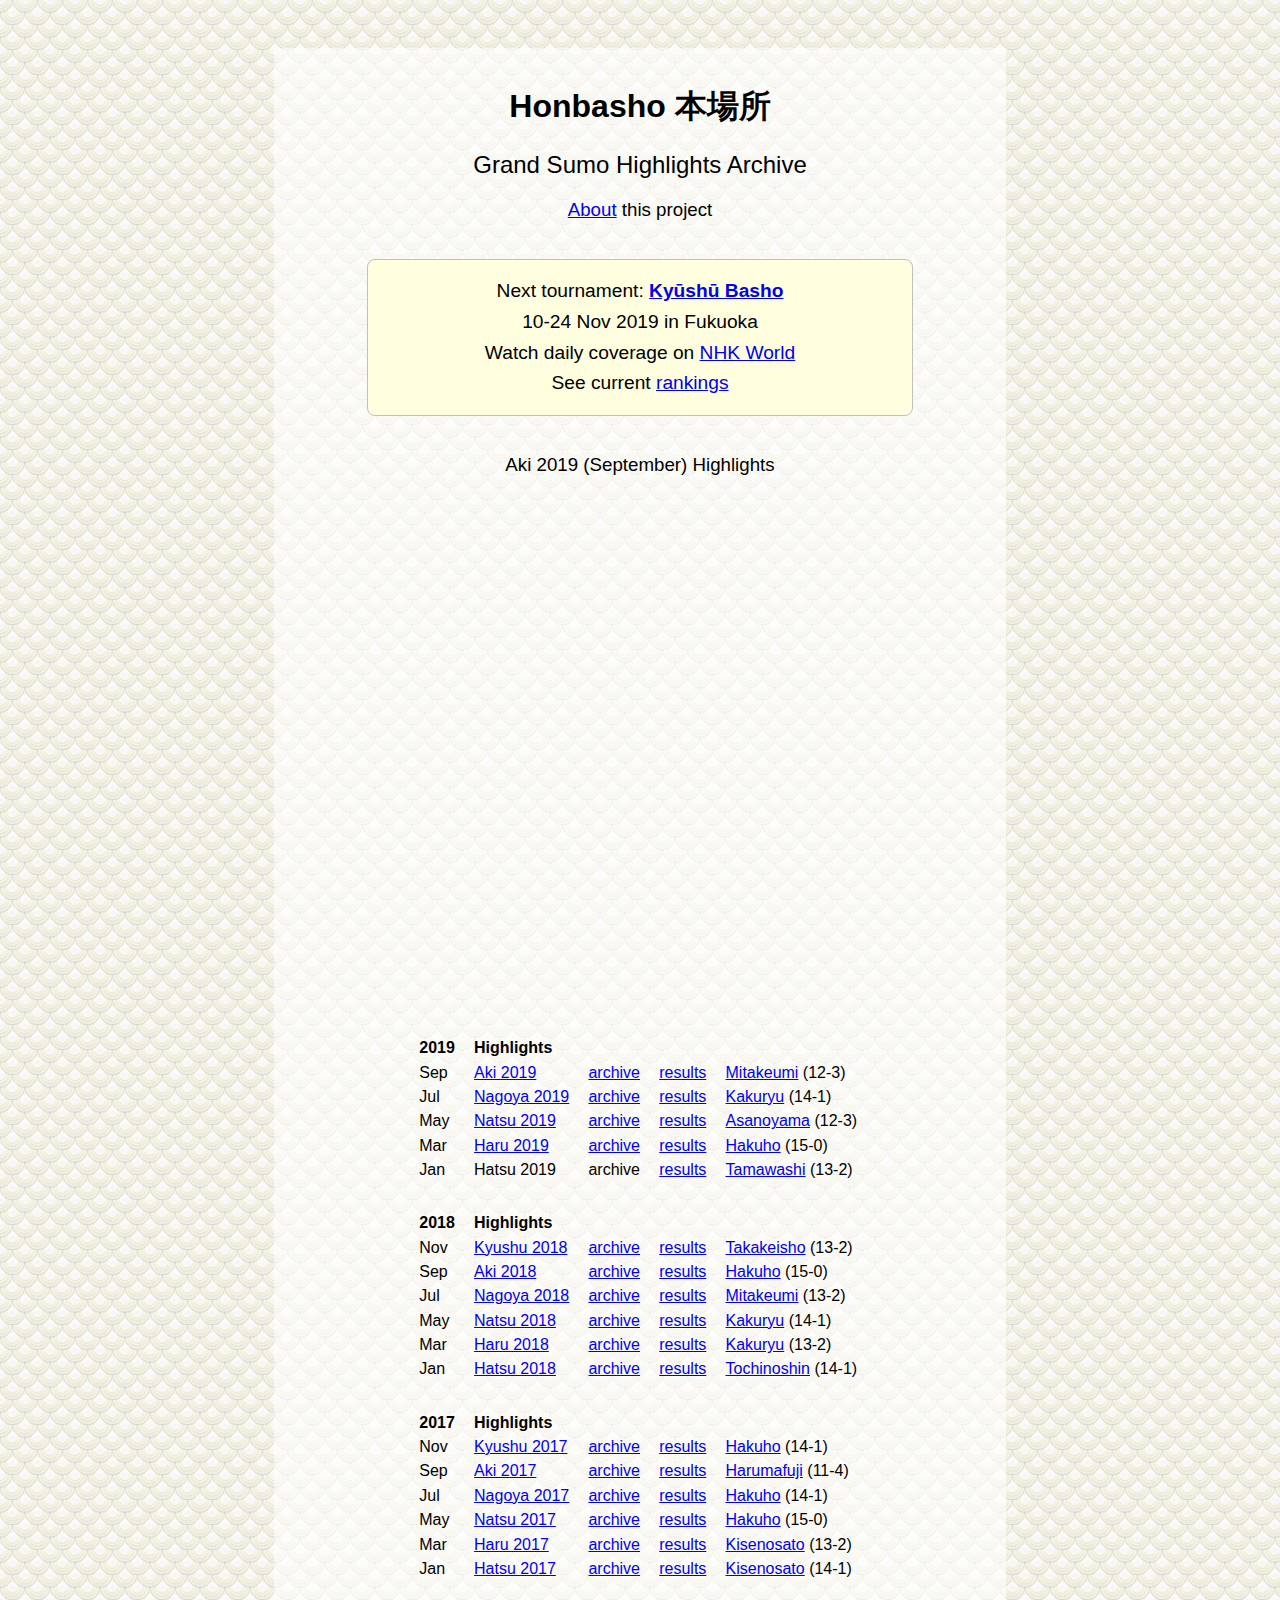
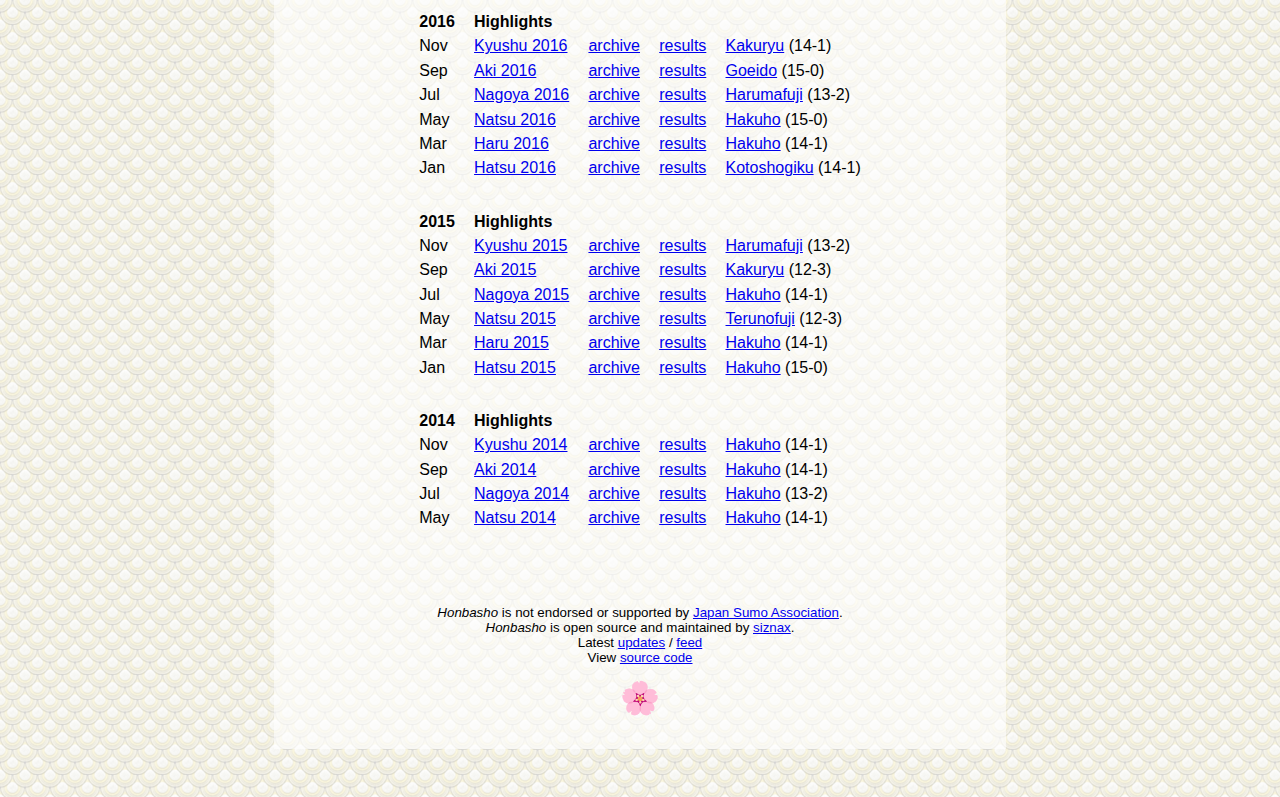
<file: index.html>
<!DOCTYPE html>
<html lang="en">
  <head>
    <meta charset="utf-8">
    <meta name="viewport" content="width=720">
    <meta name="description" content="Honbasho: Grand Sumo Highlights Archive">
    <link rel="shortcut icon" type="image/x-icon" href="sakura.ico">
    <link rel="stylesheet" type="text/css" media="screen" href="style.css">
    <title>Honbasho: Grand Sumo Highlights Archive</title>
  </head>
  <body>

    <h1>Honbasho 本場所</h1>

    <h2>Grand Sumo Highlights Archive</h2>

    <h3><a href="about.html">About</a> this project</h3>

    <p id="current">
      Next tournament: <b><a href="http://www.sumo.or.jp/">Kyūshū Basho</a></b>
      <br />10-24 Nov 2019 in Fukuoka
      <br />Watch daily coverage
      on <a href="https://www3.nhk.or.jp/nhkworld/en/tv/sumo/">NHK World</a>
      <br />See current
      <a href="http://www.sumo.or.jp/EnHonbashoBanzuke/index/">rankings</a>
    </p>

    <p id="latest">
      <div style="align:center"><h3>Aki 2019 (September) Highlights</h3></div>
      <iframe
         src="https://archive.org/embed/honbasho-201909-aki&playlist=1"
         width="640" height="480" frameborder="0"
         webkitallowfullscreen="true" mozallowfullscreen="true"
         allowfullscreen></iframe></p>

    <p id="highlights">
      <table>

<tr>
  <th>2019
  <th>Highlights
  <th>
  <th>
  <th>
<tr>
  <td>Sep
  <td><a target=_blank href="https://archive.org/download/honbasho-201909-aki/highlights.html">Aki 2019</a>
  <td><a target=_blank href="https://archive.org/details/honbasho-201909-aki">archive</a>
  <td><a target=_blank href="http://sumodb.sumogames.de/Banzuke.aspx?b=201909">results</a>
  <td><a target=_blank href="https://en.wikipedia.org/wiki/Mitakeumi_Hisashi">Mitakeumi</a> (12-3)
<tr>
  <td>Jul
  <td><a target=_blank href="https://archive.org/download/honbasho-201907-nagoya/highlights.html">Nagoya 2019</a>
  <td><a target=_blank href="https://archive.org/details/honbasho-201907-nagoya">archive</a>
  <td><a target=_blank href="http://sumodb.sumogames.de/Banzuke.aspx?b=201907">results</a>
  <td><a target=_blank href="https://en.wikipedia.org/wiki/Kakury%C5%AB_Rikisabur%C5%8D">Kakuryu</a> (14-1)
<tr>
  <td>May
  <td><a target=_blank href="https://archive.org/download/honbasho-201905-natsu/highlights.html">Natsu 2019</a>
  <td><a target=_blank href="https://archive.org/details/honbasho-201905-natsu">archive</a>
  <td><a target=_blank href="http://sumodb.sumogames.de/Banzuke.aspx?b=201905">results</a>
  <td><a target=_blank href="https://en.wikipedia.org/wiki/Asanoyama_Hideki">Asanoyama</a> (12-3)
<tr>
  <td>Mar
  <td><a target=_blank href="https://archive.org/download/honbasho-201903-haru/highlights.html">Haru 2019</a>
  <td><a target=_blank href="https://archive.org/details/honbasho-201903-haru">archive</a>
  <td><a target=_blank href="http://sumodb.sumogames.de/Banzuke.aspx?b=201903">results</a>
  <td><a target=_blank href="https://en.wikipedia.org/wiki/Hakuh%C5%8D_Sh%C5%8D">Hakuho</a> (15-0)
<tr>
  <td>Jan
  <td>Hatsu 2019
  <td>archive
  <td><a target=_blank href="http://sumodb.sumogames.de/Banzuke.aspx?b=201901">results</a>
  <td><a target=_blank href="https://en.wikipedia.org/wiki/Tamawashi_Ichir%C5%8D">Tamawashi</a> (13-2)

<tr>
  <th>2018
  <th>Highlights
  <th>
  <th>
  <th>
<tr>
  <td>Nov
  <td><a target=_blank href="https://archive.org/download/honbasho-201811-kyushu/highlights.html">Kyushu 2018</a>
  <td><a target=_blank href="https://archive.org/details/honbasho-201811-kyushu">archive</a>
  <td><a target=_blank href="http://sumodb.sumogames.de/Banzuke.aspx?b=201811">results</a>
  <td><a target=_blank href="https://en.wikipedia.org/wiki/Takakeish%C5%8D_Mitsunobu">Takakeisho</a> (13-2)
<tr>
  <td>Sep
  <td><a target=_blank href="https://archive.org/download/honbasho-201809-aki/highlights.html">Aki 2018</a>
  <td><a target=_blank href="https://archive.org/details/honbasho-201809-aki">archive</a>
  <td><a target=_blank href="http://sumodb.sumogames.de/Banzuke.aspx?b=201809">results</a>
  <td><a target=_blank href="https://en.wikipedia.org/wiki/Hakuh%C5%8D_Sh%C5%8D">Hakuho</a> (15-0)
<tr>
  <td>Jul
  <td><a target=_blank href="https://archive.org/download/honbasho-201807-nagoya/highlights.html">Nagoya 2018</a>
  <td><a target=_blank href="https://archive.org/details/honbasho-201807-nagoya">archive</a>
  <td><a target=_blank href="http://sumodb.sumogames.de/Banzuke.aspx?b=201807">results</a>
  <td><a target=_blank href="https://en.wikipedia.org/wiki/Mitakeumi_Hisashi">Mitakeumi</a> (13-2)
<tr>
  <td>May
  <td><a target=_blank href="https://archive.org/download/honbasho-201805-natsu/highlights.html">Natsu 2018</a>
  <td><a target=_blank href="https://archive.org/details/honbasho-201805-natsu">archive</a>
  <td><a target=_blank href="http://sumodb.sumogames.de/Banzuke.aspx?b=201805">results</a>
  <td><a target=_blank href="https://en.wikipedia.org/wiki/Kakury%C5%AB_Rikisabur%C5%8D">Kakuryu</a> (14-1)
<tr>
  <td>Mar
  <td><a target=_blank href="https://archive.org/download/honbasho-201803-haru/highlights.html">Haru 2018</a>
  <td><a target=_blank href="https://archive.org/details/honbasho-201803-haru">archive</a>
  <td><a target=_blank href="http://sumodb.sumogames.de/Banzuke.aspx?b=201803">results</a>
  <td><a target=_blank href="https://en.wikipedia.org/wiki/Kakury%C5%AB_Rikisabur%C5%8D">Kakuryu</a> (13-2)
<tr>
  <td>Jan
  <td><a target=_blank href="https://archive.org/download/honbasho-201801-hatsu/highlights.html">Hatsu 2018</a>
  <td><a target=_blank href="https://archive.org/details/honbasho-201801-hatsu">archive</a>
  <td><a target=_blank href="http://sumodb.sumogames.de/Banzuke.aspx?b=201801">results</a>
  <td><a target=_blank href="https://en.wikipedia.org/wiki/Tochinoshin_Tsuyoshi">Tochinoshin</a> (14-1)

<tr>
  <th>2017
  <th>Highlights
  <th>
  <th>
  <th>
<tr>
  <td>Nov
  <td><a target=_blank href="https://archive.org/download/honbasho-201711-kyushu/highlights.html">Kyushu 2017</a>
  <td><a target=_blank href="https://archive.org/details/honbasho-201711-kyushu">archive</a>
  <td><a target=_blank href="http://sumodb.sumogames.de/Banzuke.aspx?b=201711">results</a>
  <td><a target=_blank href="https://en.wikipedia.org/wiki/Hakuh%C5%8D_Sh%C5%8D">Hakuho</a> (14-1)
<tr>
  <td>Sep
  <td><a target=_blank href="https://archive.org/download/honbasho-201709-aki/highlights.html">Aki 2017</a>
  <td><a target=_blank href="https://archive.org/details/honbasho-201709-aki">archive</a>
  <td><a target=_blank href="http://sumodb.sumogames.de/Banzuke.aspx?b=201709">results</a>
  <td><a target=_blank href="https://en.wikipedia.org/wiki/Harumafuji_K%C5%8Dhei">Harumafuji</a> (11-4)
<tr>
  <td>Jul
  <td><a target=_blank href="https://archive.org/download/honbasho-201707-nagoya/highlights.html">Nagoya 2017</a>
  <td><a target=_blank href="https://archive.org/details/honbasho-201707-nagoya">archive</a>
  <td><a target=_blank href="http://sumodb.sumogames.de/Banzuke.aspx?b=201707">results</a>
  <td><a target=_blank href="https://en.wikipedia.org/wiki/Hakuh%C5%8D_Sh%C5%8D">Hakuho</a> (14-1)
<tr>
  <td>May
  <td><a target=_blank href="https://archive.org/download/honbasho-201705-natsu/highlights.html">Natsu 2017</a>
  <td><a target=_blank href="https://archive.org/details/honbasho-201705-natsu">archive</a>
  <td><a target=_blank href="http://sumodb.sumogames.de/Banzuke.aspx?b=201705">results</a>
  <td><a target=_blank href="https://en.wikipedia.org/wiki/Hakuh%C5%8D_Sh%C5%8D">Hakuho</a> (15-0)
<tr>
  <td>Mar
  <td><a target=_blank href="https://archive.org/download/honbasho-201703-haru/highlights.html">Haru 2017</a>
  <td><a target=_blank href="https://archive.org/details/honbasho-201703-haru">archive</a>
  <td><a target=_blank href="http://sumodb.sumogames.de/Banzuke.aspx?b=201703">results</a>
  <td><a target=_blank href="https://en.wikipedia.org/wiki/Kisenosato_Yutaka">Kisenosato</a> (13-2)
<tr>
  <td>Jan
  <td><a target=_blank href="https://archive.org/download/honbasho-201701-hatsu/highlights.html">Hatsu 2017</a>
  <td><a target=_blank href="https://archive.org/details/honbasho-201701-hatsu">archive</a>
  <td><a target=_blank href="http://sumodb.sumogames.de/Banzuke.aspx?b=201701">results</a>
  <td><a target=_blank href="https://en.wikipedia.org/wiki/Kisenosato_Yutaka">Kisenosato</a> (14-1)

<tr>
  <th>2016
  <th>Highlights
  <th>
  <th>
  <th>
<tr>
  <td>Nov
  <td><a target=_blank href="https://archive.org/download/honbasho-201611-kyushu/highlights.html">Kyushu 2016</a>
  <td><a target=_blank href="https://archive.org/details/honbasho-201611-kyushu">archive</a>
  <td><a target=_blank href="http://sumodb.sumogames.de/Banzuke.aspx?b=201611">results</a>
  <td><a target=_blank href="https://en.wikipedia.org/wiki/Kakury%C5%AB_Rikisabur%C5%8D">Kakuryu</a> (14-1)
<tr>
  <td>Sep
  <td><a target=_blank href="https://archive.org/download/honbasho-201609-aki/highlights.html">Aki 2016</a>
  <td><a target=_blank href="https://archive.org/details/honbasho-201609-aki">archive</a>
  <td><a target=_blank href="http://sumodb.sumogames.de/Banzuke.aspx?b=201609">results</a>
  <td><a target=_blank href="https://en.wikipedia.org/wiki/G%C5%8Deid%C5%8D_G%C5%8Dtar%C5%8D">Goeido</a> (15-0)
<tr>
  <td>Jul
  <td><a target=_blank href="https://archive.org/download/honbasho-201607-nagoya/highlights.html">Nagoya 2016</a>
  <td><a target=_blank href="https://archive.org/details/honbasho-201607-nagoya">archive</a>
  <td><a target=_blank href="http://sumodb.sumogames.de/Banzuke.aspx?b=201607">results</a>
  <td><a target=_blank href="https://en.wikipedia.org/wiki/Harumafuji_K%C5%8Dhei">Harumafuji</a> (13-2)
<tr>
  <td>May
  <td><a target=_blank href="https://archive.org/download/honbasho-201605-natsu/highlights.html">Natsu 2016</a>
  <td><a target=_blank href="https://archive.org/details/honbasho-201605-natsu">archive</a>
  <td><a target=_blank href="http://sumodb.sumogames.de/Banzuke.aspx?b=201605">results</a>
  <td><a target=_blank href="https://en.wikipedia.org/wiki/Hakuh%C5%8D_Sh%C5%8D">Hakuho</a> (15-0)
<tr>
  <td>Mar
  <td><a target=_blank href="https://archive.org/download/honbasho-201603-haru/highlights.html">Haru 2016</a>
  <td><a target=_blank href="https://archive.org/details/honbasho-201603-haru">archive</a>
  <td><a target=_blank href="http://sumodb.sumogames.de/Banzuke.aspx?b=201603">results</a>
  <td><a target=_blank href="https://en.wikipedia.org/wiki/Hakuh%C5%8D_Sh%C5%8D">Hakuho</a> (14-1)
<tr>
  <td>Jan
  <td><a target=_blank href="https://archive.org/download/honbasho-201601-hatsu/highlights.html">Hatsu 2016</a>
  <td><a target=_blank href="https://archive.org/details/honbasho-201601-hatsu">archive</a>
  <td><a target=_blank href="http://sumodb.sumogames.de/Banzuke.aspx?b=201601">results</a>
  <td><a target=_blank href="https://en.wikipedia.org/wiki/Kotosh%C5%8Dgiku_Kazuhiro">Kotoshogiku</a> (14-1)

<tr>
  <th>2015
  <th>Highlights
  <th>
  <th>
  <th>
<tr>
  <td>Nov
  <td><a target=_blank href="https://archive.org/download/honbasho-201511-kyushu/highlights.html">Kyushu 2015</a>
  <td><a target=_blank href="https://archive.org/details/honbasho-201511-kyushu">archive</a>
  <td><a target=_blank href="http://sumodb.sumogames.de/Banzuke.aspx?b=201511">results</a>
  <td><a target=_blank href="https://en.wikipedia.org/wiki/Harumafuji_K%C5%8Dhei">Harumafuji</a> (13-2)
<tr>
  <td>Sep
  <td><a target=_blank href="https://archive.org/download/honbasho-2015-aki/highlights.html">Aki 2015</a>
  <td><a target=_blank href="https://archive.org/details/honbasho-2015-aki">archive</a>
  <td><a target=_blank href="http://sumodb.sumogames.de/Banzuke.aspx?b=201509">results</a>
  <td><a target=_blank href="https://en.wikipedia.org/wiki/Kakury%C5%AB_Rikisabur%C5%8D">Kakuryu</a> (12-3)
<tr>
  <td>Jul
  <td><a target=_blank href="https://archive.org/download/honbasho-2015-nagoya/highlights.html">Nagoya 2015</a>
  <td><a target=_blank href="https://archive.org/details/honbasho-2015-nagoya">archive</a>
  <td><a target=_blank href="http://sumodb.sumogames.de/Banzuke.aspx?b=201507">results</a>
  <td><a target=_blank href="https://en.wikipedia.org/wiki/Hakuh%C5%8D_Sh%C5%8D">Hakuho</a> (14-1)
<tr>
  <td>May
  <td><a target=_blank href="https://archive.org/download/honbasho-2015-natsu/highlights.html">Natsu 2015</a>
  <td><a target=_blank href="https://archive.org/details/honbasho-2015-natsu">archive</a>
  <td><a target=_blank href="http://sumodb.sumogames.de/Banzuke.aspx?b=201505">results</a>
  <td><a target=_blank href="https://en.wikipedia.org/wiki/Terunofuji_Haruo">Terunofuji</a> (12-3)
<tr>
  <td>Mar
  <td><a target=_blank href="https://archive.org/download/honbasho-2015-haru/highlights.html">Haru 2015</a>
  <td><a target=_blank href="https://archive.org/details/honbasho-2015-haru">archive</a>
  <td><a target=_blank href="http://sumodb.sumogames.de/Banzuke.aspx?b=201503">results</a>
  <td><a target=_blank href="https://en.wikipedia.org/wiki/Hakuh%C5%8D_Sh%C5%8D">Hakuho</a> (14-1)
<tr>
  <td>Jan
  <td><a target=_blank href="https://archive.org/download/honbasho-2015-hatsu/highlights.html">Hatsu 2015</a>
  <td><a target=_blank href="https://archive.org/details/honbasho-2015-hatsu">archive</a>
  <td><a target=_blank href="http://sumodb.sumogames.de/Banzuke.aspx?b=201501">results</a>
  <td><a target=_blank href="https://en.wikipedia.org/wiki/Hakuh%C5%8D_Sh%C5%8D">Hakuho</a> (15-0)

<tr>
  <th>2014
  <th>Highlights
  <th>
  <th>
  <th>
<tr>
  <td>Nov
  <td><a target=_blank href="https://archive.org/download/honbasho-2014-kyushu/index.html">Kyushu 2014</a>
  <td><a target=_blank href="https://archive.org/details/honbasho-2014-kyushu">archive</a>
  <td><a target=_blank href="http://sumodb.sumogames.de/Banzuke.aspx?b=201411">results</a>
  <td><a target=_blank href="https://en.wikipedia.org/wiki/Hakuh%C5%8D_Sh%C5%8D">Hakuho</a> (14-1)
<tr>
  <td>Sep
  <td><a target=_blank href="https://archive.org/download/honbasho-2014-aki/index.html">Aki 2014</a>
  <td><a target=_blank href="https://archive.org/details/honbasho-2014-aki">archive</a>
  <td><a target=_blank href="http://sumodb.sumogames.de/Banzuke.aspx?b=201409">results</a>
  <td><a target=_blank href="https://en.wikipedia.org/wiki/Hakuh%C5%8D_Sh%C5%8D">Hakuho</a> (14-1)
<tr>
  <td>Jul
  <td><a target=_blank href="https://archive.org/download/honbasho-2014-nagoya/index.html">Nagoya 2014</a>
  <td><a target=_blank href="https://archive.org/details/honbasho-2014-nagoya">archive</a>
  <td><a target=_blank href="http://sumodb.sumogames.de/Banzuke.aspx?b=201407">results</a>
  <td><a target=_blank href="https://en.wikipedia.org/wiki/Hakuh%C5%8D_Sh%C5%8D">Hakuho</a> (13-2)
<tr>
  <td>May
  <td><a target=_blank href="https://archive.org/download/honbasho-2014-natsu/index.html">Natsu 2014</a>
  <td><a target=_blank href="https://archive.org/details/honbasho-2014-natsu">archive</a>
  <td><a target=_blank href="http://sumodb.sumogames.de/Banzuke.aspx?b=201405">results</a>
  <td><a target=_blank href="https://en.wikipedia.org/wiki/Hakuh%C5%8D_Sh%C5%8D">Hakuho</a> (14-1)

      </table>

      </p>

    <p id="footer">
      <i>Honbasho</i> is not endorsed or supported
      by <a href="http://www.sumo.or.jp/">Japan Sumo
        Association</a>.  <br /><i>Honbasho</i> is open source and
      maintained by <a href="http://siznax.net">siznax</a>.
      <br />Latest <a href="https://github.com/siznax/honbasho/commits/gh-pages">updates</a>
      / <a href="https://github.com/siznax/honbasho/commits/gh-pages.atom">feed</a>
      <br />View <a href="https://github.com/siznax/honbasho/">source
        code</a>
      <div id="halmos"><a href="about.html">🌸</a></div>
    </p>

  </body>
</html>
</file>
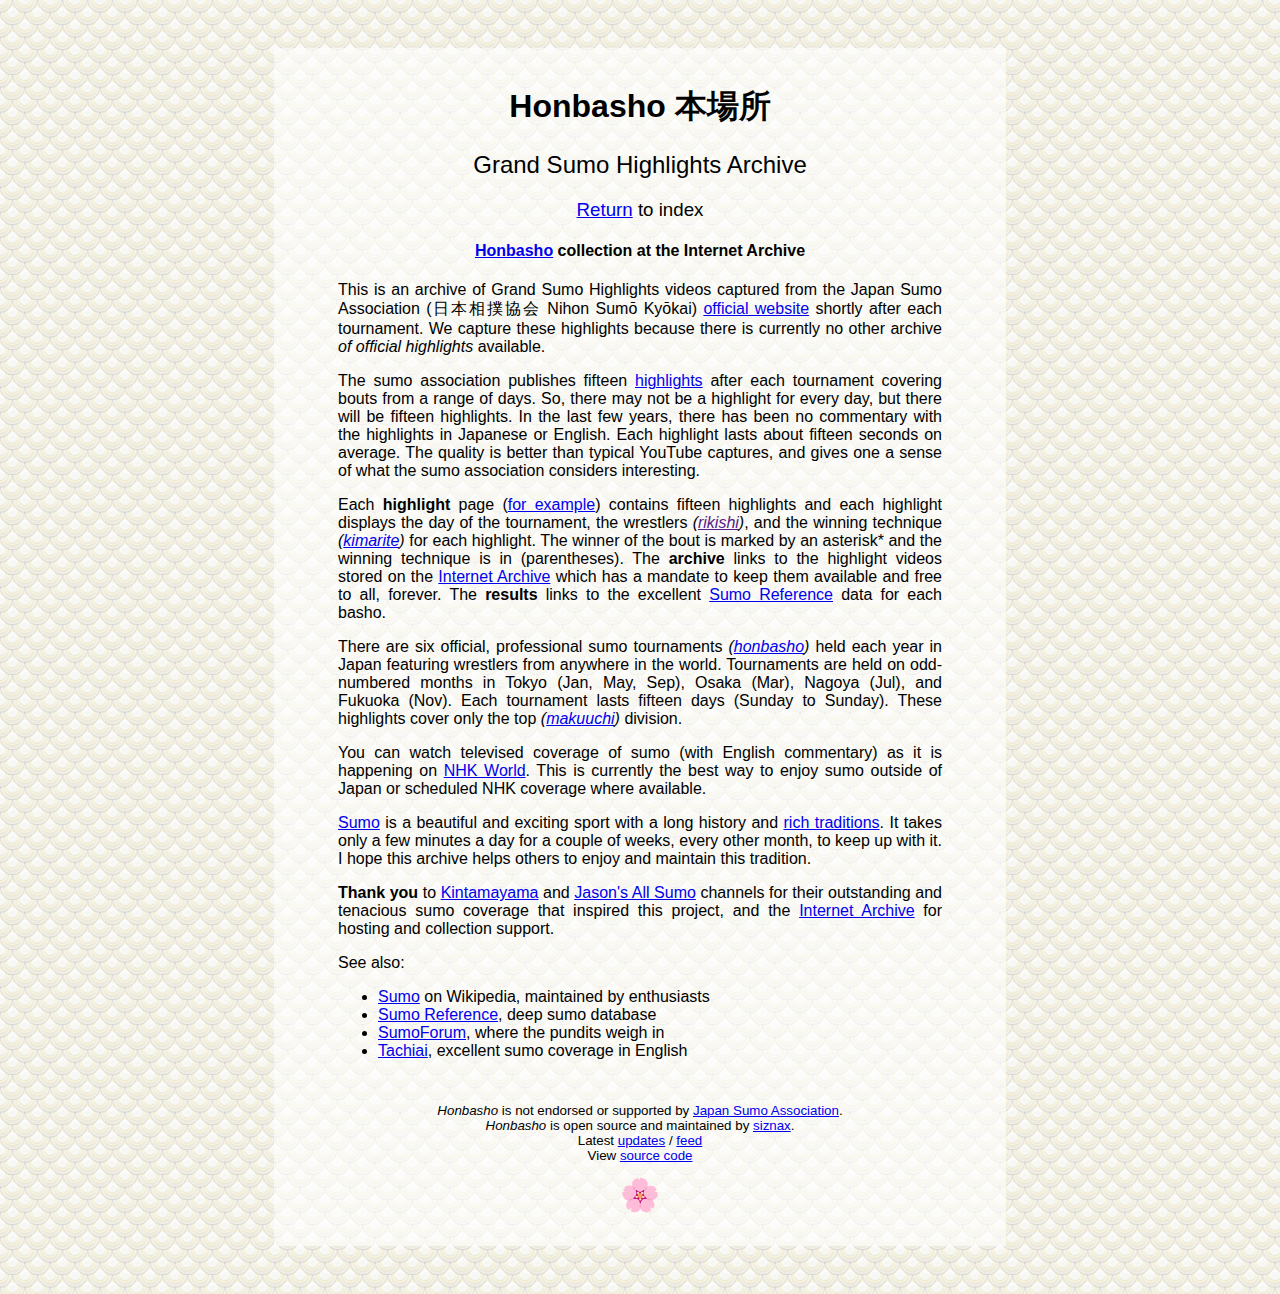
<file: about.html>
<!DOCTYPE html>
<html lang="en">
  <head>
    <meta charset="utf-8">
    <meta name="viewport" content="width=720">
    <meta name="description" content="Honbasho: Grand Sumo Highlights Archive">
    <link rel="shortcut icon" type="image/x-icon" href="sakura.ico">
    <link rel="stylesheet" type="text/css" media="screen" href="style.css">
    <title>About Honbasho</title>
  </head>
  <body>

    <h1>Honbasho 本場所</h1>

    <h2>Grand Sumo Highlights Archive</h2>

    <h3><a href="index.html">Return</a> to index</h3>

    <h4><a href="https://archive.org/details/honbasho">Honbasho</a>
      collection at the Internet Archive</a></h4>

    <div id="about">

      <p>This is an archive of Grand Sumo Highlights videos captured
        from the Japan Sumo Association (日本相撲協会 Nihon Sumō
        Kyōkai)
        <a href="http://www.sumo.or.jp/">official website</a> shortly
        after each tournament. We capture these highlights because
        there is currently no other archive <i>of official
        highlights</i> available.</p>

      <p>
        The sumo association publishes
        fifteen <a href="http://www.sumo.or.jp/EnHonbashoTopicsKoTorikumi15/wrap/">highlights</a>
        after each tournament covering bouts from a range of days. So,
        there may not be a highlight for every day, but there will be
        fifteen highlights. In the last few years, there has been no
        commentary with the highlights in Japanese or English. Each
        highlight lasts about fifteen seconds on average. The quality
        is better than typical YouTube captures, and gives one a sense
        of what the sumo association considers interesting.
      </p>

      <p>
        Each <b>highlight</b> page
        (<a href="https://archive.org/download/honbasho-201701-hatsu/highlights.html">for
        example</a>) contains fifteen highlights and each highlight
        displays the day of the tournament, the
        wrestlers <i>(<a href="">rikishi</a>)</i>, and the winning
        technique
        <i>(<a href="https://en.wikipedia.org/wiki/Kimarite">kimarite</a>)</i>
        for each highlight. The winner of the bout is marked by an
        asterisk* and the winning technique is in (parentheses).
        The <b>archive</b> links to the highlight videos stored on
        the <a href="https://archive.org/details/honbasho">Internet
        Archive</a> which has a mandate to keep them available and
        free to all, forever. The <b>results</b> links to the
        excellent <a href="http://sumodb.sumogames.de/">Sumo
        Reference</a> data for each basho.
      </p>

      <p>
        There are six official, professional sumo tournaments
        <i>(<a href="https://en.wikipedia.org/wiki/Honbasho">honbasho</a>)</i>
        held each year in Japan featuring wrestlers from anywhere in
        the world. Tournaments are held on odd-numbered months in
        Tokyo (Jan, May, Sep), Osaka (Mar), Nagoya (Jul), and Fukuoka
        (Nov). Each tournament lasts fifteen days (Sunday to
        Sunday). These highlights cover only the top
        <i>(<a href="https://en.wikipedia.org/wiki/Makuuchi">makuuchi</a>)</i>
        division.
      </p>

      <p>
        You can watch televised coverage of sumo (with English
          commentary) as it is happening on
        <a href="https://www3.nhk.or.jp/nhkworld/en/tv/sumo/">NHK
          World</a>. This is currently the best way to enjoy sumo
          outside of Japan or scheduled NHK coverage where available.
      </p>

      <p>
        <a href="https://en.wikipedia.org/wiki/Sumo">Sumo</a> is a
        beautiful and exciting sport with a long history
        and <a href="https://www3.nhk.or.jp/nhkworld/en/tv/sumo/sumopedia/">rich
        traditions</a>. It takes only a few minutes a day for a couple
        of weeks, every other month, to keep up with it. I hope this
        archive helps others to enjoy and maintain this tradition.
      </p>

      <p>
        <b>Thank you</b>
        to <a href="https://www.youtube.com/user/Kintamayama">Kintamayama</a>
        and <a href="https://www.youtube.com/user/JasonsinJapan">Jason's
        All Sumo</a> channels for their outstanding and tenacious sumo
        coverage that inspired this project, and
        the <a href="https://archive.org/">Internet Archive</a> for
        hosting and collection support.
      </p>

      <p>See also:
        <ul>
          <li><a href="https://en.wikipedia.org/wiki/Sumo">Sumo</a> on Wikipedia, maintained by
            enthusiasts</li>
          <li><a href="http://sumodb.sumogames.de">Sumo
              Reference</a>, deep sumo database</li>
          <li><a href="http://www.sumoforum.net/forums/">SumoForum</a>,
            where the pundits weigh in</li>
          <li><a href="https://tachiai.org/">Tachiai</a>, excellent
            sumo coverage in English</li>
        </ul>
      </p>

    </div>
    
    <p id="footer">
      <i>Honbasho</i> is not endorsed or supported
      by <a href="http://www.sumo.or.jp/">Japan Sumo
        Association</a>.  <br /><i>Honbasho</i> is open source and
      maintained by <a href="http://siznax.net">siznax</a>.
      <br />Latest <a href="https://github.com/siznax/honbasho/commits/gh-pages">updates</a>
      / <a href="https://github.com/siznax/honbasho/commits/gh-pages.atom">feed</a>
      <br />View <a href="https://github.com/siznax/honbasho/">source
        code</a>
      <div id="halmos"><a href="index.html">🌸</a></div>
    </p>

  </body>
</html>
</file>
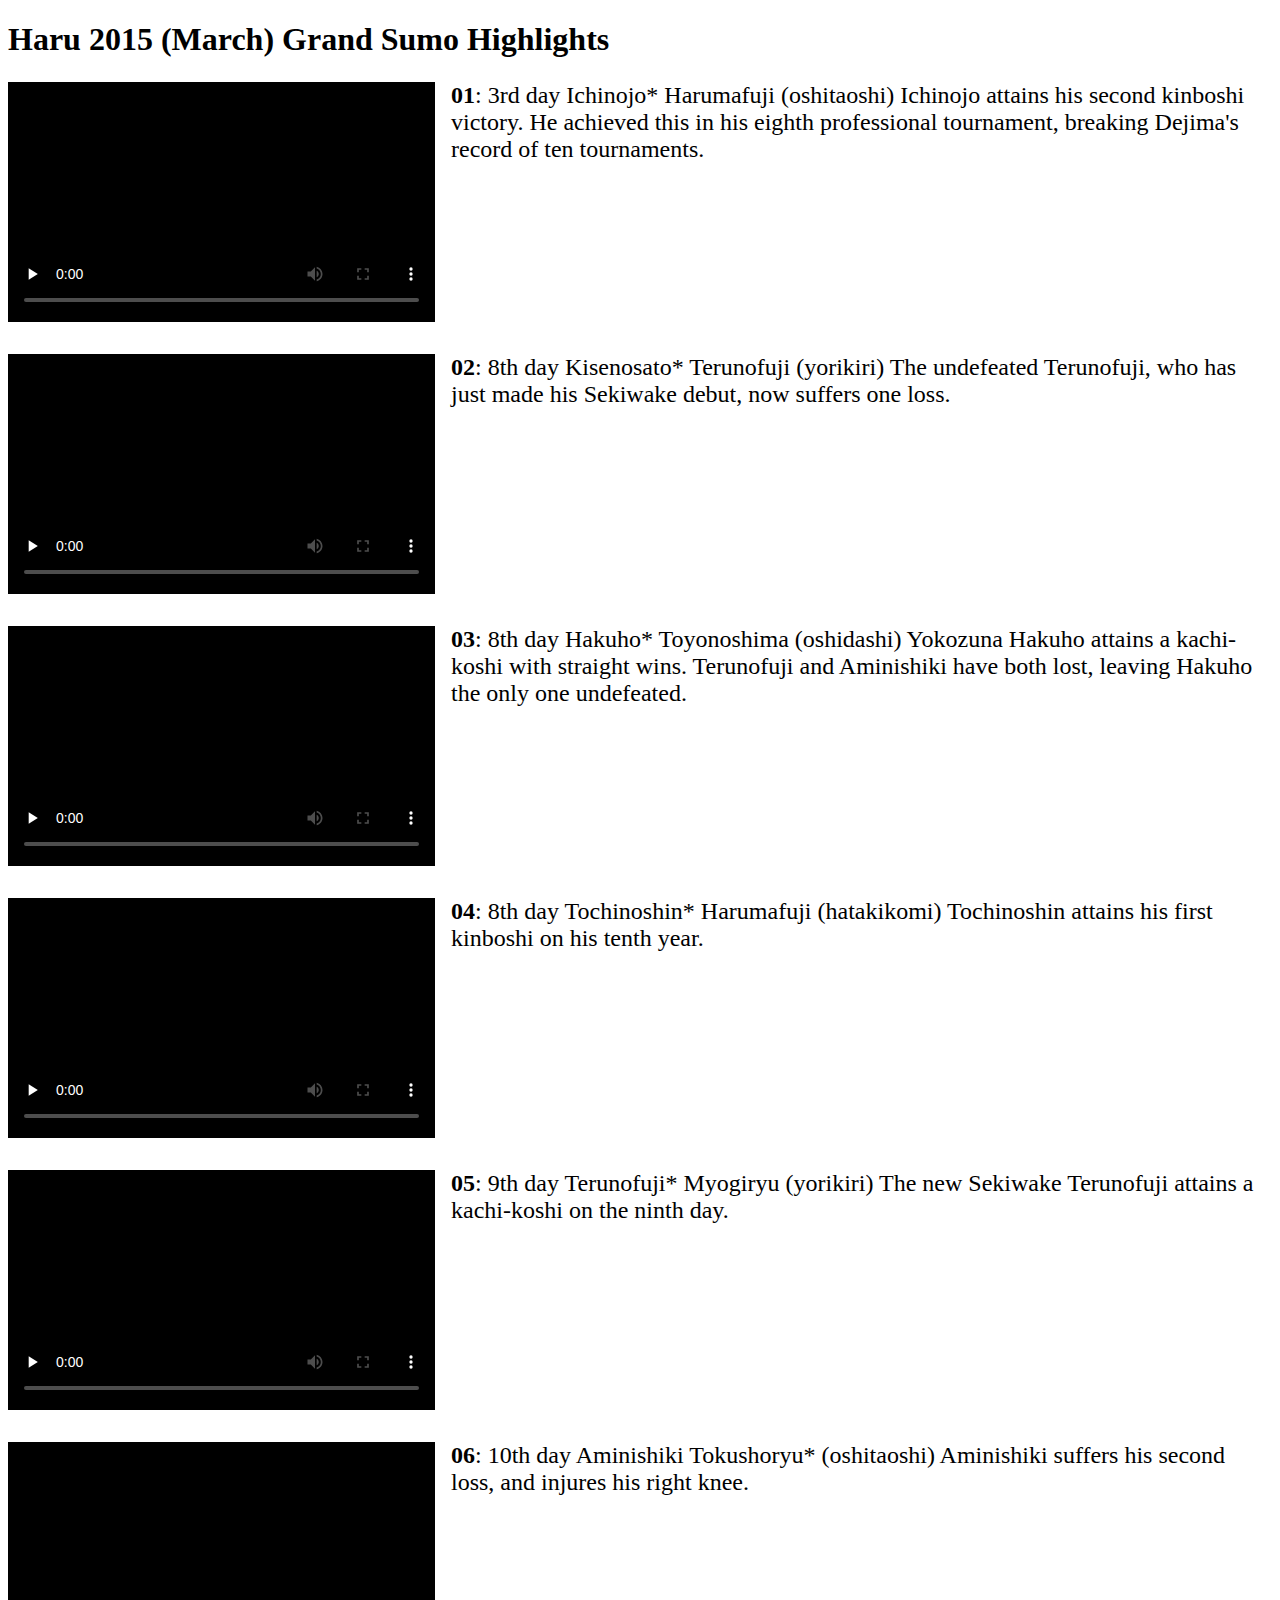
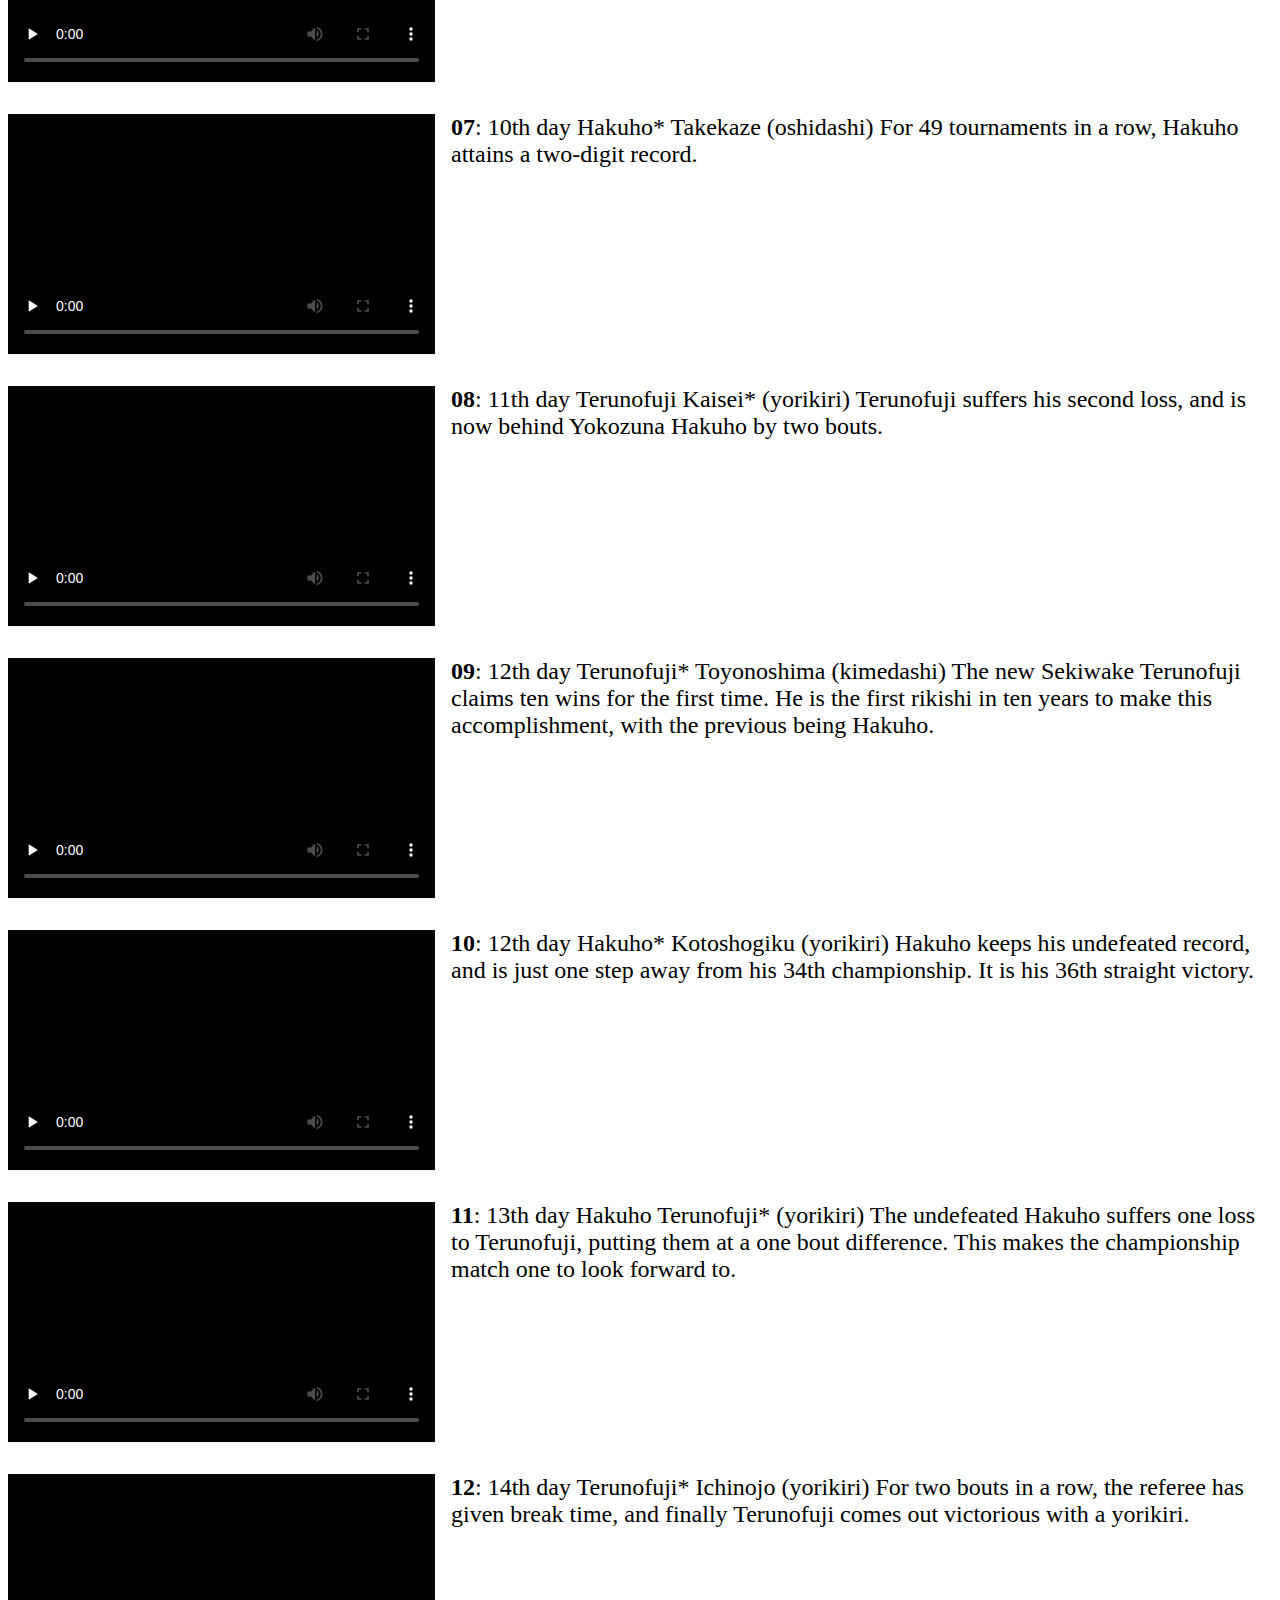
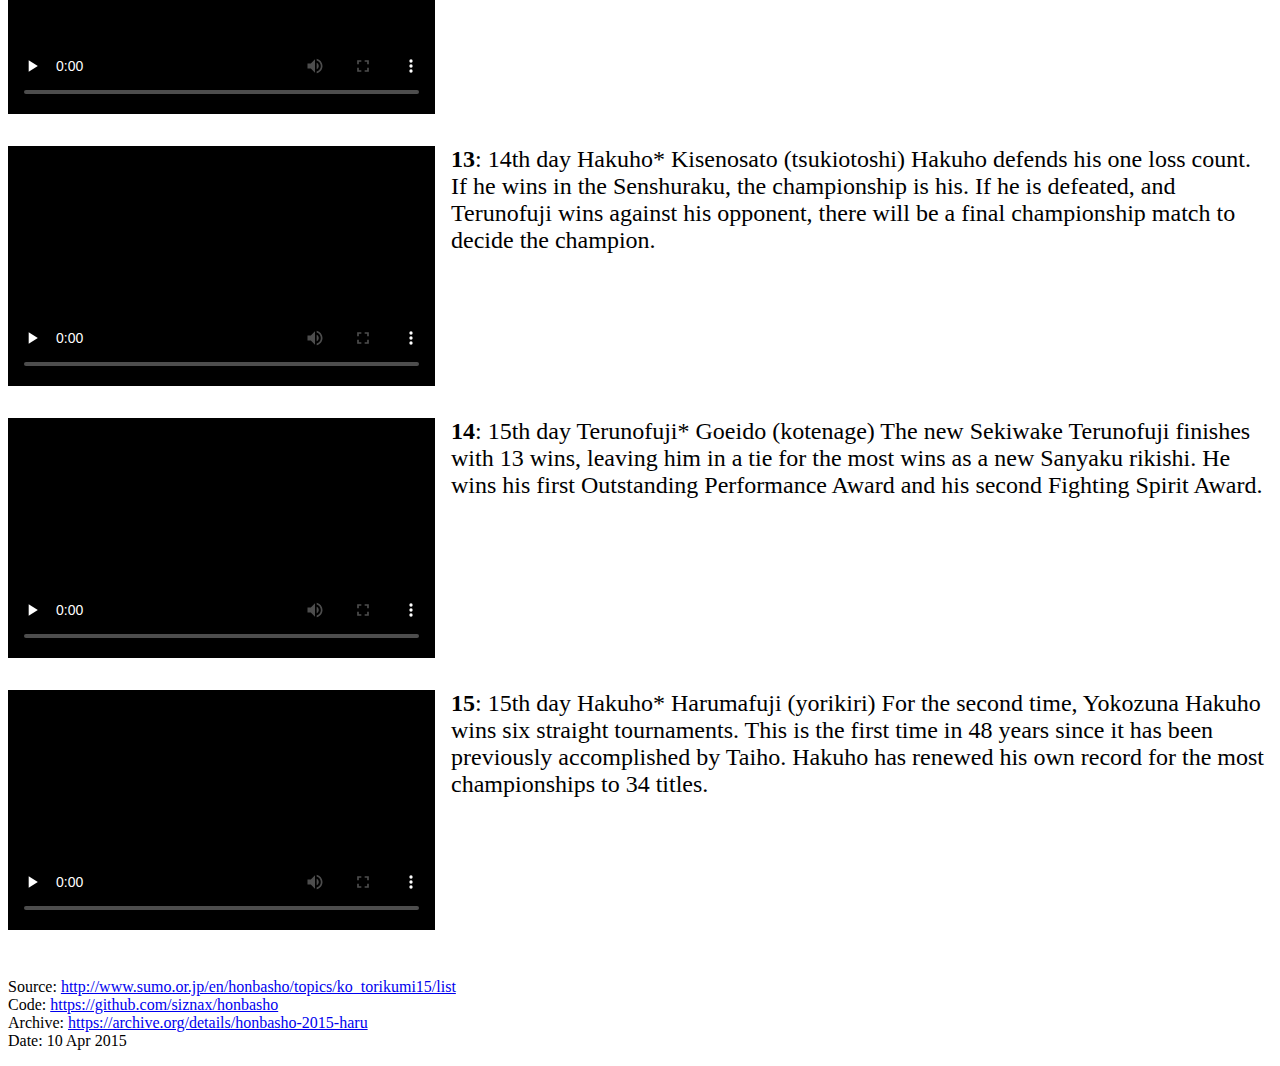
<file: 201504/highlights.html>
<!doctype html>
<head>
<meta charset=utf-8>
<title>Haru 2015 (March) Grand Sumo Highlights</title>
<style>
.movie {
  clear:both;
}
.movie p {
  font-size:x-large;
  font-family:meiryo, verdana, Osaka;
}
.movie video {
  float:left;
  height:240px;
  width:427px;
  background:#000;
  margin-right:1em;
  margin-bottom:2em;
}
</style>
</head>
<h1>Haru 2015 (March) Grand Sumo Highlights</h1>

<div class=movie>
<video controls preload="none"
 poster="https://archive.org/download/honbasho-2015-haru/march_01.gif">
 <source src="https://archive.org/download/honbasho-2015-haru/march_01.mp4" type="video/mp4">
 <source src="https://archive.org/download/honbasho-2015-haru/march_01.ogg" type="video/ogg">
Your browser does not support the video tag.
</video>

<p><b>01</b>: 3rd day Ichinojo* Harumafuji (oshitaoshi) Ichinojo attains his second kinboshi victory. He achieved this in his eighth professional tournament, breaking Dejima's record of ten tournaments.</p>

</div>

<div class=movie>
<video controls preload="none"
 poster="https://archive.org/download/honbasho-2015-haru/march_02.gif">
 <source src="https://archive.org/download/honbasho-2015-haru/march_02.mp4" type="video/mp4">
 <source src="https://archive.org/download/honbasho-2015-haru/march_02.ogg" type="video/ogg">
Your browser does not support the video tag.
</video>

<p><b>02</b>: 8th day Kisenosato* Terunofuji (yorikiri) The undefeated Terunofuji, who has just made his Sekiwake debut, now suffers one loss.</p>

</div>

<div class=movie>
<video controls preload="none"
 poster="https://archive.org/download/honbasho-2015-haru/march_03.gif">
 <source src="https://archive.org/download/honbasho-2015-haru/march_03.mp4" type="video/mp4">
 <source src="https://archive.org/download/honbasho-2015-haru/march_03.ogg" type="video/ogg">
Your browser does not support the video tag.
</video>

<p><b>03</b>: 8th day Hakuho* Toyonoshima (oshidashi) Yokozuna Hakuho attains a kachi-koshi with straight wins. Terunofuji and Aminishiki have both lost, leaving Hakuho the only one undefeated.</p>

</div>

<div class=movie>
<video controls preload="none"
 poster="https://archive.org/download/honbasho-2015-haru/march_04.gif">
 <source src="https://archive.org/download/honbasho-2015-haru/march_04.mp4" type="video/mp4">
 <source src="https://archive.org/download/honbasho-2015-haru/march_04.ogg" type="video/ogg">
Your browser does not support the video tag.
</video>

<p><b>04</b>: 8th day Tochinoshin* Harumafuji (hatakikomi) Tochinoshin attains his first kinboshi on his tenth year.</p>

</div>

<div class=movie>
<video controls preload="none"
 poster="https://archive.org/download/honbasho-2015-haru/march_05.gif">
 <source src="https://archive.org/download/honbasho-2015-haru/march_05.mp4" type="video/mp4">
 <source src="https://archive.org/download/honbasho-2015-haru/march_05.ogg" type="video/ogg">
Your browser does not support the video tag.
</video>

<p><b>05</b>: 9th day Terunofuji* Myogiryu (yorikiri) The new Sekiwake Terunofuji attains a kachi-koshi on the ninth day.</p>

</div>

<div class=movie>
<video controls preload="none"
 poster="https://archive.org/download/honbasho-2015-haru/march_06.gif">
 <source src="https://archive.org/download/honbasho-2015-haru/march_06.mp4" type="video/mp4">
 <source src="https://archive.org/download/honbasho-2015-haru/march_06.ogg" type="video/ogg">
Your browser does not support the video tag.
</video>

<p><b>06</b>: 10th day Aminishiki Tokushoryu* (oshitaoshi) Aminishiki suffers his second loss, and injures his right knee.</p>

</div>

<div class=movie>
<video controls preload="none"
 poster="https://archive.org/download/honbasho-2015-haru/march_07.gif">
 <source src="https://archive.org/download/honbasho-2015-haru/march_07.mp4" type="video/mp4">
 <source src="https://archive.org/download/honbasho-2015-haru/march_07.ogg" type="video/ogg">
Your browser does not support the video tag.
</video>

<p><b>07</b>: 10th day Hakuho* Takekaze (oshidashi) For 49 tournaments in a row, Hakuho attains a two-digit record.</p>

</div>

<div class=movie>
<video controls preload="none"
 poster="https://archive.org/download/honbasho-2015-haru/march_08.gif">
 <source src="https://archive.org/download/honbasho-2015-haru/march_08.mp4" type="video/mp4">
 <source src="https://archive.org/download/honbasho-2015-haru/march_08.ogg" type="video/ogg">
Your browser does not support the video tag.
</video>

<p><b>08</b>: 11th day Terunofuji Kaisei* (yorikiri) Terunofuji suffers his second loss, and is now behind Yokozuna Hakuho by two bouts.</p>

</div>

<div class=movie>
<video controls preload="none"
 poster="https://archive.org/download/honbasho-2015-haru/march_09.gif">
 <source src="https://archive.org/download/honbasho-2015-haru/march_09.mp4" type="video/mp4">
 <source src="https://archive.org/download/honbasho-2015-haru/march_09.ogg" type="video/ogg">
Your browser does not support the video tag.
</video>

<p><b>09</b>: 12th day Terunofuji* Toyonoshima (kimedashi) The new Sekiwake Terunofuji claims ten wins for the first time. He is the first rikishi in ten years to make this accomplishment, with the previous being Hakuho.</p>

</div>

<div class=movie>
<video controls preload="none"
 poster="https://archive.org/download/honbasho-2015-haru/march_10.gif">
 <source src="https://archive.org/download/honbasho-2015-haru/march_10.mp4" type="video/mp4">
 <source src="https://archive.org/download/honbasho-2015-haru/march_10.ogg" type="video/ogg">
Your browser does not support the video tag.
</video>

<p><b>10</b>: 12th day Hakuho* Kotoshogiku (yorikiri) Hakuho keeps his undefeated record, and is just one step away from his 34th championship. It is his 36th straight victory.</p>

</div>

<div class=movie>
<video controls preload="none"
 poster="https://archive.org/download/honbasho-2015-haru/march_11.gif">
 <source src="https://archive.org/download/honbasho-2015-haru/march_11.mp4" type="video/mp4">
 <source src="https://archive.org/download/honbasho-2015-haru/march_11.ogg" type="video/ogg">
Your browser does not support the video tag.
</video>

<p><b>11</b>: 13th day Hakuho Terunofuji* (yorikiri) The undefeated Hakuho suffers one loss to Terunofuji, putting them at a one bout difference. This makes the championship match one to look forward to.</p>

</div>

<div class=movie>
<video controls preload="none"
 poster="https://archive.org/download/honbasho-2015-haru/march_12.gif">
 <source src="https://archive.org/download/honbasho-2015-haru/march_12.mp4" type="video/mp4">
 <source src="https://archive.org/download/honbasho-2015-haru/march_12.ogg" type="video/ogg">
Your browser does not support the video tag.
</video>

<p><b>12</b>: 14th day Terunofuji* Ichinojo (yorikiri) For two bouts in a row, the referee has given break time, and finally Terunofuji comes out victorious with a yorikiri.</p>

</div>

<div class=movie>
<video controls preload="none"
 poster="https://archive.org/download/honbasho-2015-haru/march_13.gif">
 <source src="https://archive.org/download/honbasho-2015-haru/march_13.mp4" type="video/mp4">
 <source src="https://archive.org/download/honbasho-2015-haru/march_13.ogg" type="video/ogg">
Your browser does not support the video tag.
</video>

<p><b>13</b>: 14th day Hakuho* Kisenosato (tsukiotoshi) Hakuho defends his one loss count. If he wins in the Senshuraku, the championship is his. If he is defeated, and Terunofuji wins against his opponent, there will be a final championship match to decide the champion.</p>

</div>

<div class=movie>
<video controls preload="none"
 poster="https://archive.org/download/honbasho-2015-haru/march_14.gif">
 <source src="https://archive.org/download/honbasho-2015-haru/march_14.mp4" type="video/mp4">
 <source src="https://archive.org/download/honbasho-2015-haru/march_14.ogg" type="video/ogg">
Your browser does not support the video tag.
</video>

<p><b>14</b>: 15th day Terunofuji* Goeido (kotenage) The new Sekiwake Terunofuji finishes with 13 wins, leaving him in a tie for the most wins as a new Sanyaku rikishi. He wins his first Outstanding Performance Award and his second Fighting Spirit Award.</p>

</div>

<div class=movie>
<video controls preload="none"
 poster="https://archive.org/download/honbasho-2015-haru/march_15.gif">
 <source src="https://archive.org/download/honbasho-2015-haru/march_15.mp4" type="video/mp4">
 <source src="https://archive.org/download/honbasho-2015-haru/march_15.ogg" type="video/ogg">
Your browser does not support the video tag.
</video>

<p><b>15</b>: 15th day Hakuho* Harumafuji (yorikiri) For the second time, Yokozuna Hakuho wins six straight tournaments. This is the first time in 48 years since it has been previously accomplished by Taiho. Hakuho has renewed his own record for the most championships to 34 titles.</p>

</div>

<br clear="both">
<p>
Source: <a href="http://www.sumo.or.jp/en/honbasho/topics/ko_torikumi15/list">http://www.sumo.or.jp/en/honbasho/topics/ko_torikumi15/list</a><br>
Code: <a href="https://github.com/siznax/honbasho">https://github.com/siznax/honbasho</a><br>
Archive: <a href="https://archive.org/details/honbasho-2015-haru">https://archive.org/details/honbasho-2015-haru</a><br>
Date: 10 Apr 2015<br>
</p>
</file>
<file: style.css>
html, body {
    margin:0;
    padding:0;
    background:url(pattern.png);
}

body {
    margin-left:auto;
    margin-right:auto;
    margin-top:3em;
    margin-bottom:3em;
    width:700px;
    padding:16px;
    background:rgba(255,255,255,0.6);
    font-family:"ヒラギノ角ゴ Pro W3","Hiragino Kaku Gothic Pro",Osaka,"メイリオ",Meiryo,"ＭＳ Ｐゴシック","MS PGothic",sans-serif;
    font-family:sans-serif;
}

div#about p, ul {
    margin:1em 3em;
}

h1, h2, h3, h4, p#subtitle, p#current, p#footer, div#halmos, div.center {
    text-align:center;
}

h2, h3 {
    font-weight:100;
}

iframe {
    border:0;
    display:block;
    margin:auto;
}

div#about {
    text-align:justify;
}

li {
    text-align:normal;
}

p#footer {
    padding-top:2em;
    font-size:smaller;
}

p#current {
    margin:2em 4em;
    padding:16px;
    border:1px solid silver;
    border-radius:8px;
    background:lightyellow;
    font-size:1.2em;
    line-height:1.6em;
}

p#latest {
    margin:auto;
    text-align:center;
}

p#highlights {
    margin-top:2em;
}

div#halmos {
    font-size:32px;
}

div#halmos a {
    text-decoration:none;
}

table {
    margin:auto;
    margin-bottom:3em;
    border-collapse:collapse;
}

table th, table td {
    padding:0.2em 0.6em;
}

table th {
    text-align:left;
    padding-top:2em;
}
</file>
